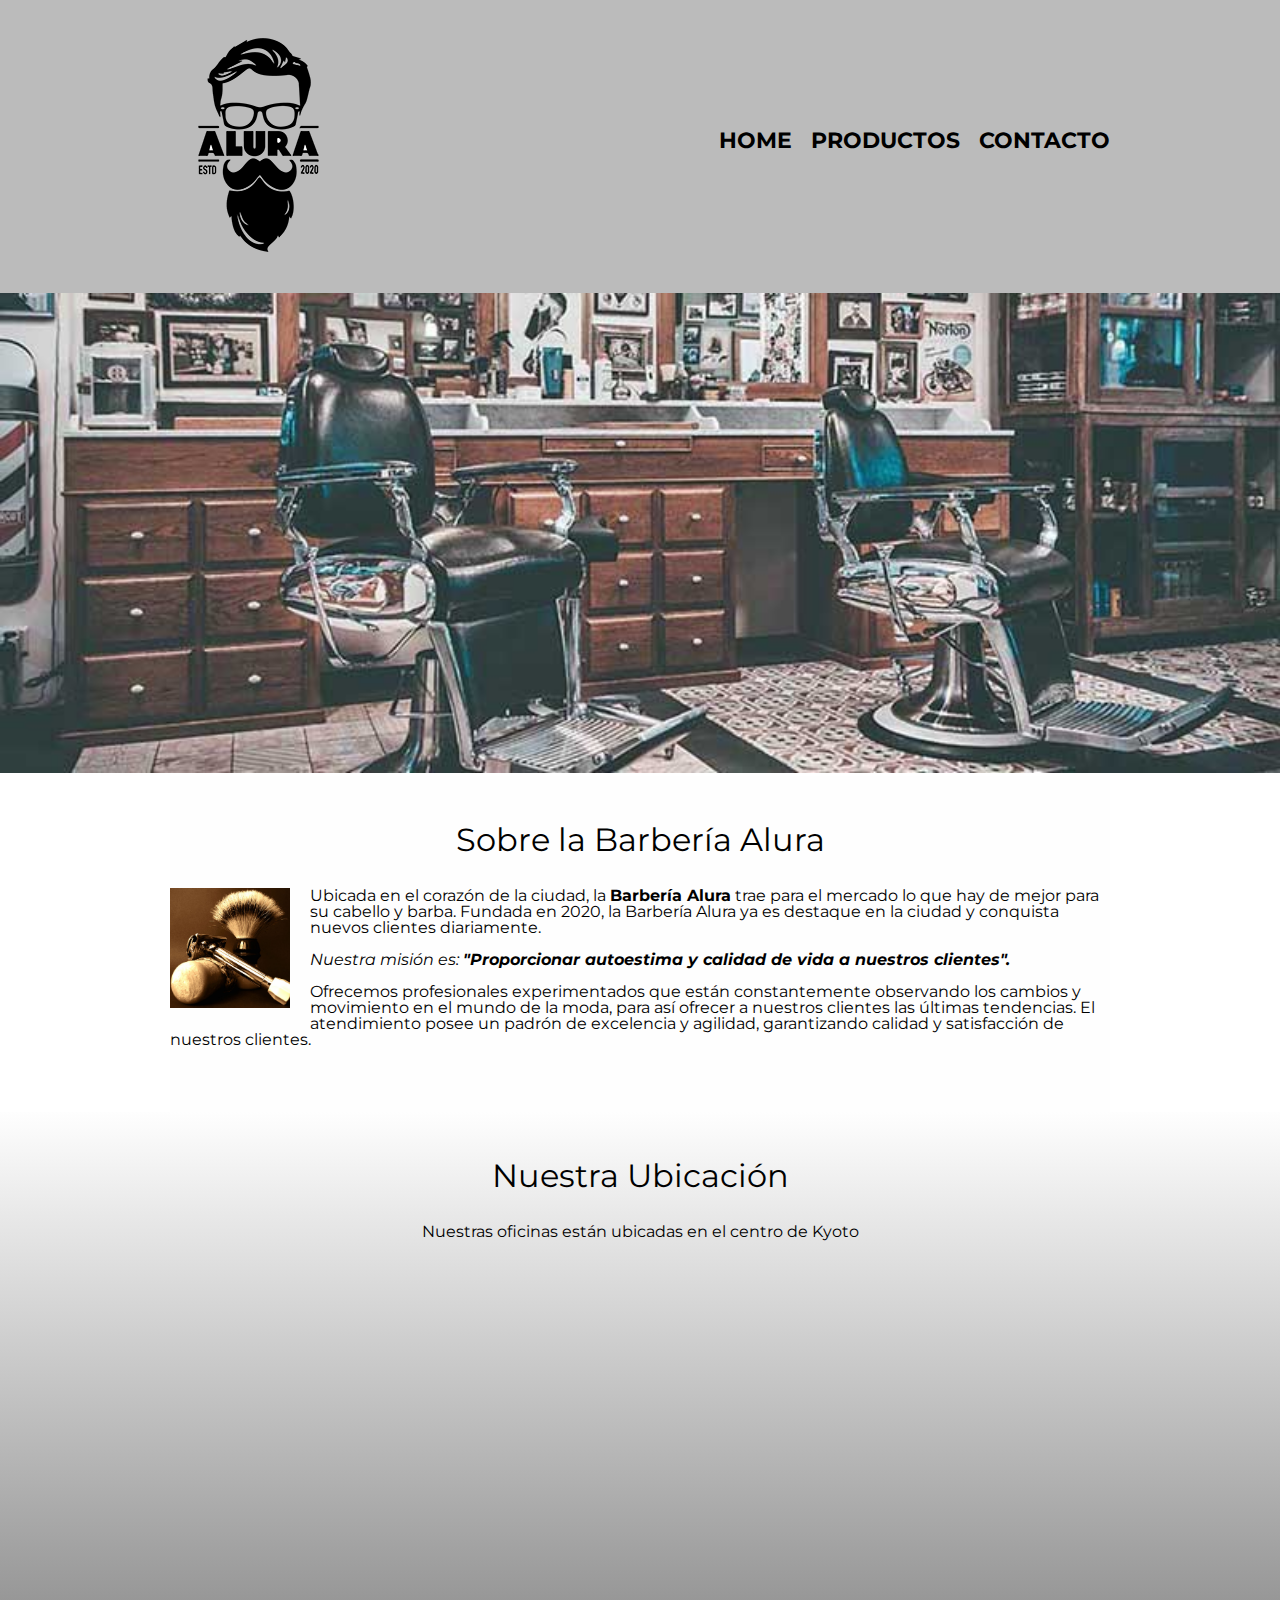
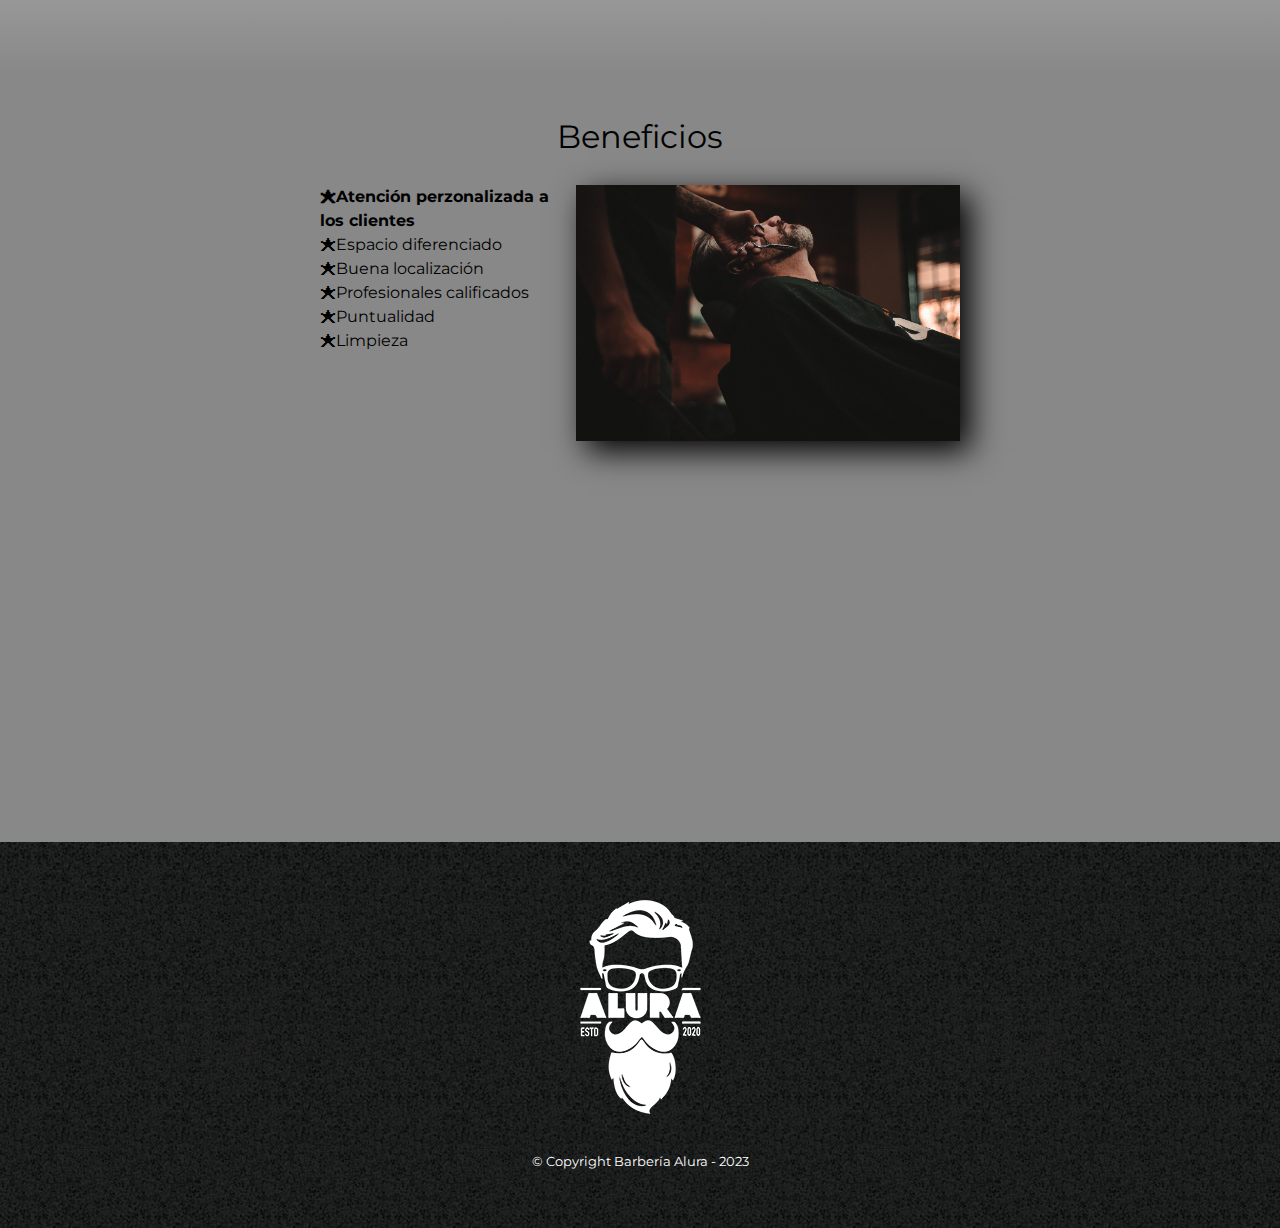
<file: index.html>
<!DOCTYPE html>

<html lang="es">
    
    <head>
        <meta charset="UTF-8">
        <meta name="viewport" content="width=device-width">
        <title>Barbería Alura</title>
        <link rel="stylesheet" href="reset.css">
        <link rel="stylesheet" href="style.css">
        <link rel="preconnect" href="https://fonts.googleapis.com">
        <link rel="preconnect" href="https://fonts.gstatic.com" crossorigin>
        <link href="https://fonts.googleapis.com/css2?family=Montserrat:wght@300&display=swap" rel="stylesheet">
    </head>

    <body>
        <header>
            <div class="caja">
                <h1><img src="imagenes/logo.png"></h1>
                <nav>
                    <ul>
                        <li><a href="index.html">Home</a></li>
                        <li><a href="productos.html">Productos</a></li>
                        <li><a href="contactos.html">Contacto</a></li>
                    </ul>
                </nav>
            </div>
        </header>

        <img class="banner" src="banner/banner.jpg">
        <main>
            <section Class="principal">
                <h2 class="titulo-principal">Sobre la Barbería Alura</h2>

                <img class="utensilios" src="imagenes/utensilios.jpg" alt="Utencilios de un barbero">

                <p>Ubicada en el corazón de la ciudad, la <strong>Barbería Alura</strong> trae para el mercado lo que hay de mejor para su cabello y barba. Fundada en 2020, la Barbería Alura ya es destaque en la ciudad y conquista nuevos clientes diariamente.</p>

                <p id="mision"><em>Nuestra misión es: <strong>"Proporcionar autoestima y calidad de vida a nuestros clientes".</strong></em></p>

                <p>Ofrecemos profesionales experimentados que están constantemente observando los cambios y movimiento en el mundo de la moda, para así ofrecer a nuestros clientes las últimas tendencias. El atendimiento posee un padrón de excelencia y agilidad, garantizando calidad y satisfacción de nuestros clientes.</p>
            </section>

            <section class="mapa">
                <h3 class="titulo-principal">Nuestra Ubicación</h3>
                <p>Nuestras oficinas están ubicadas en el centro de Kyoto</p>
                <div class="mapa-contenido">
                    <iframe src="https://www.google.com/maps/embed?pb=!1m18!1m12!1m3!1d1155.3906017790516!2d135.74669775187132!3d35.0082541654222!2m3!1f0!2f0!3f0!3m2!1i1024!2i768!4f13.1!3m3!1m2!1s0x6001062a105c23e7%3A0x16b21b887ef2bd8d!2sKyoto%20Sanjo%20Shopping%20Street!5e0!3m2!1ses-419!2scl!4v1724047364128!5m2!1ses-419!2scl" width="100%" height="350" style="border:0;" allowfullscreen="" loading="lazy" referrerpolicy="no-referrer-when-downgrade"></iframe>
                </div>
            </section>
            <section class="beneficios">

                <h3 class="titulo-principal">Beneficios</h3>
                
                <div class="contenido-beneficios">
                    <ul class="lista-beneficios">
                        <li class="items">Atención perzonalizada a los clientes</li>
                        <li class="items">Espacio diferenciado</li>
                        <li class="items">Buena localización</li>
                        <li class="items">Profesionales calificados</li>
                        <li class="items">Puntualidad</li>
                        <li class="items">Limpieza</li>
                    </ul><img src="beneficios/beneficios.jpg" class="imagen-beneficios">
                </div>
                <div class="video">
                    <iframe width="100%" height="315" src="https://www.youtube.com/embed/wcVVXUV0YUY" title="YouTube video player" frameborder="0" allow="accelerometer; autoplay; clipboard-write; encrypted-media; gyroscope; picture-in-picture; web-share" allowfullscreen></iframe>
                </div>
            </section>
        </main>
               
        <footer>
            <img src="imagenes/logo-blanco.png">
            <p class="copyright">&copy Copyright Barbería Alura - 2023</p>
        </footer>
    </body>
</html>
</file>
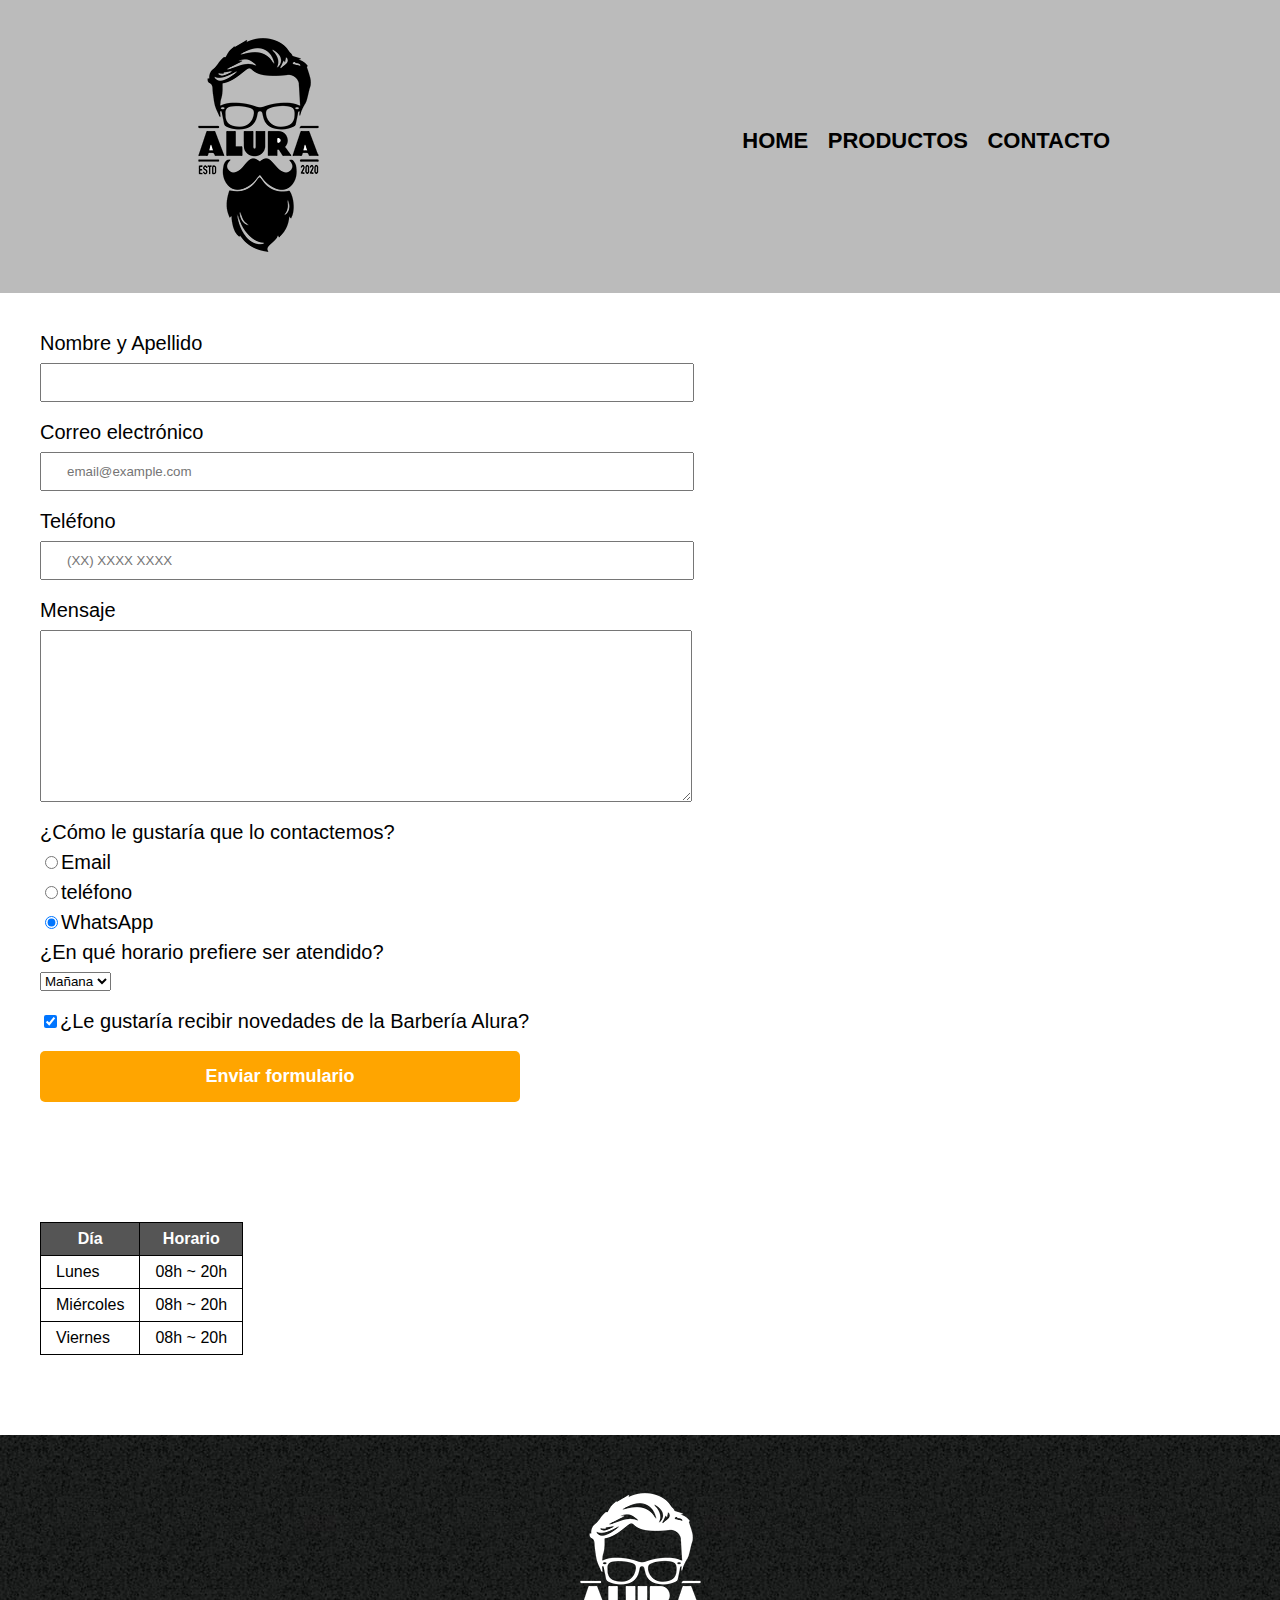
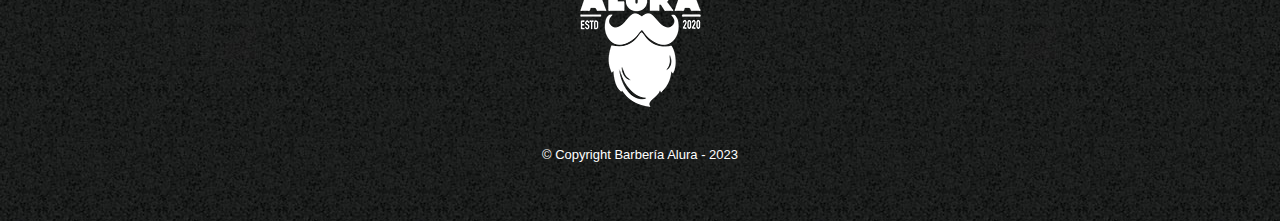
<file: Contactos.html>
<!DOCTYPE html>

<html>
    <head>
        <meta charset="UTF-8">
        <title>Contacto - Barbería Alura</title>
        <link rel="stylesheet" href="reset.css">
        <link rel="stylesheet" href="style.css">
    </head>
    <body>
        <header>
            <div class="caja">
                <h1><img src="imagenes/logo.png" alt="Logo Barbería Alura"></h1>
                <nav>
                    <ul>
                        <li><a href="index.html">Home</a></li>
                        <li><a href="productos.html">Productos</a></li>
                        <li><a href="contactos.html">Contacto</a></li>
                    </ul>
                </nav>
            </div>
        </header>
        <main>
            <section class="formulario">
                <form>
                    <label for="nombreapellido">Nombre y Apellido</label>
                    <input type="text" id="nombreapellido" class="input-padron" required>
                    
                    <label for="email">Correo electrónico</label>
                    <input type="email" id="email" class="input-padron" required placeholder="email@example.com">
                    
                    <label for="telefono">Teléfono</label>
                    <input type="tel" id="telefono" class="input-padron" required placeholder="(XX) XXXX XXXX">
                    
                    <label for="mensaje">Mensaje</label>
                    <textarea cols="70" rows="10" id="mensaje" class="input-padron" required></textarea>
    
                    <fieldset>
                        <legend>¿Cómo le gustaría que lo contactemos?</legend>
    
                        <label for="radio-email"><input type="radio" name="Contacto" value="email" id="radio-email">Email</label>
                                            
                        <label for="radio-telefono"><input type="radio" name="Contacto" value="telefono" id="radio-telefono">teléfono</label>
                        
                        <label for="radio-whatsapp"><input type="radio" name="Contacto" value="Whatsapp" id="radio-whatsapp" checked>WhatsApp</label>
                        
                    </fieldset>
                    
                    <fieldset>
                        <legend>¿En qué horario prefiere ser atendido?</legend>
                        <select>
                            <option>Mañana</option>
                            <option>Tarde</option>
                            <option>Noche</option>
                        </select>
                    </fieldset>
                    
                    <label class="checkbox"><input type="checkbox" checked>¿Le gustaría recibir novedades de la Barbería Alura?</label>
                    <input type="submit" value="Enviar formulario" class="enviar">
                </form>
            </section>
            <section class="tabla-horarios">
                <table>
                    <thead>
                        <tr>
                            <th>Día</th>
                            <th>Horario</th>
                        </tr>
                    </thead>
                    <tbody>
                        <tr>
                            <td>Lunes</td>
                            <td>08h ~ 20h</td>
                        </tr>
                        <tr>
                            <td>Miércoles</td>
                            <td>08h ~ 20h</td>
                        </tr>
                        <tr>
                            <td>Viernes</td>
                            <td>08h ~ 20h</td>
                        </tr>
                    </tbody>
                </table>
            </section>
        </main>

        <footer>
            <img src="imagenes/logo-blanco.png" alt="Logo Barbería Alura">
            <p class="copyright">&copy Copyright Barbería Alura - 2023</p>
        </footer>  
    </body>
</html>
</file>
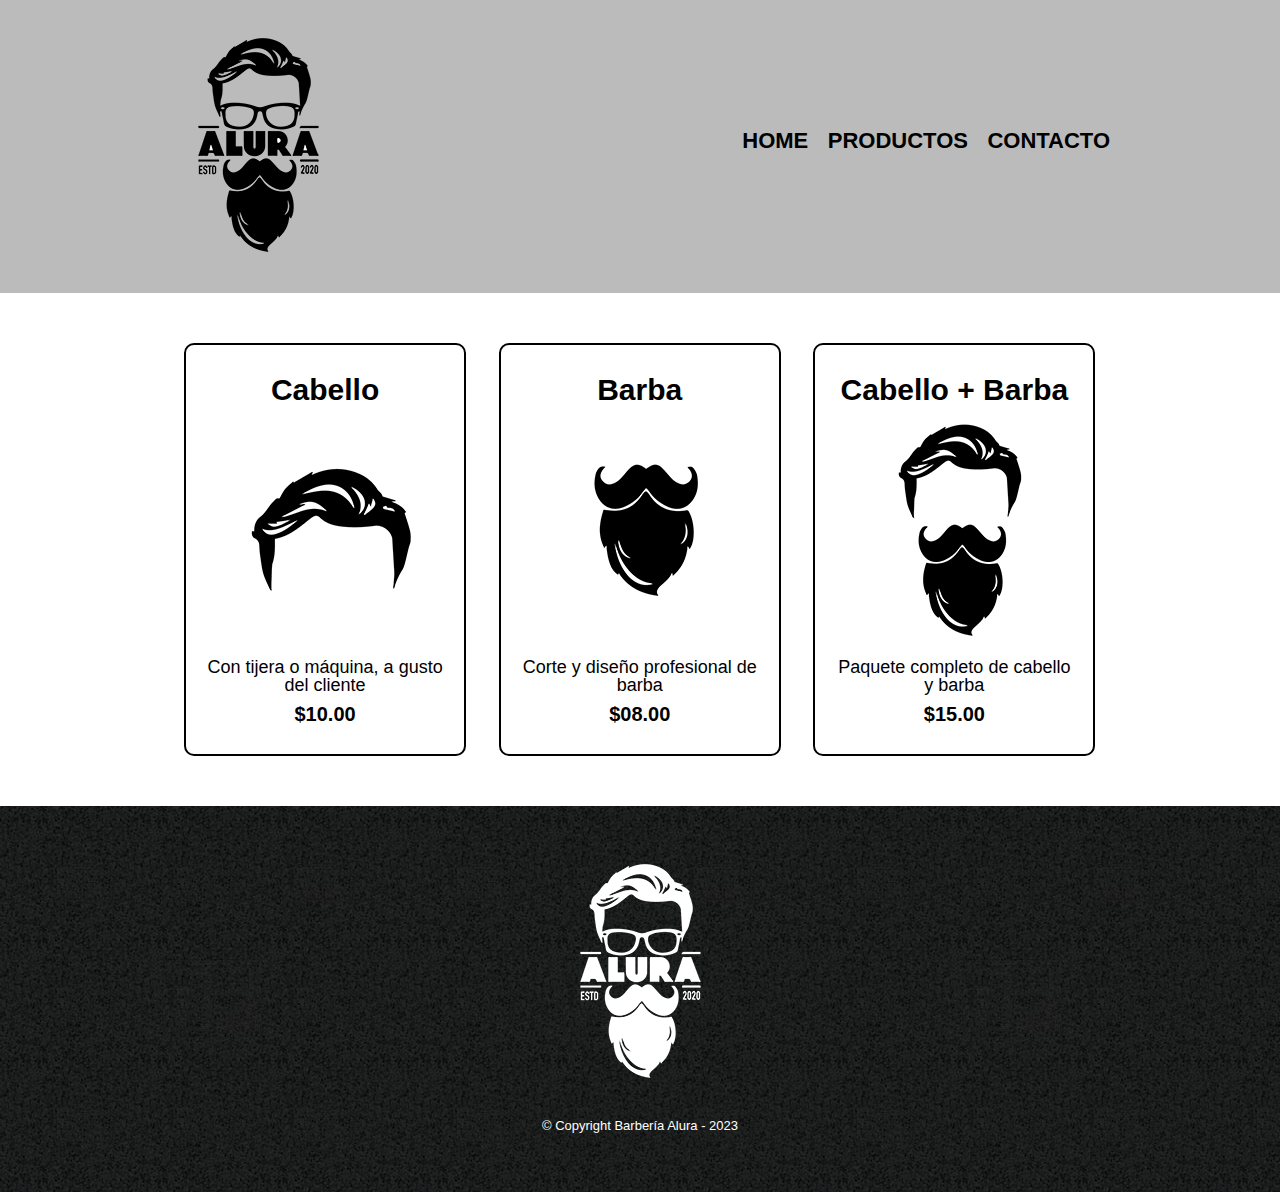
<file: productos.html>
<!DOCTYPE html>

<html lang="es">
    <head>
        <meta charset="UTF-8">
        <title>Productos - Barbería Alura</title>
        <link rel="stylesheet" href="reset.css">
        <link rel="stylesheet" href="style.css">
    </head>

    <body>
        <header>
            <div class="caja">
                <h1><img src="imagenes/logo.png"></h1>
                <nav>
                    <ul>
                        <li><a href="index.html">Home</a></li>
                        <li><a href="productos.html">Productos</a></li>
                        <li><a href="contactos.html">Contacto</a></li>
                    </ul>
                </nav>
            </div>
        </header>

        <main>
            <ul class="productos">
                <li>
                    <h2>Cabello</h2>
                    <img src="imagenes/cabello.jpg">
                    <p class="producto-descripcion">Con tijera o máquina, a gusto del cliente</p>
                    <p class="producto-precio">$10.00</p>
                </li>
                <li>
                    <h2>Barba</h2>
                    <img src="imagenes/barba.jpg">
                    <p class="producto-descripcion">Corte y diseño profesional de barba</p>
                    <p class="producto-precio">$08.00</p>
                </li>
                <li>
                    <h2>Cabello + Barba</h2>
                    <img src="imagenes/cabello+barba.jpg">
                    <p class="producto-descripcion">Paquete completo de cabello y barba</p>
                    <p class="producto-precio">$15.00</p>
                </li>
            </ul>           
        </main>

        <footer>
            <img src="imagenes/logo-blanco.png">
            <p class="copyright">&copy Copyright Barbería Alura - 2023</p>
        </footer>
    </body>
</html>
</file>
<file: style.css>
/* CSS de la página de productos */

body {
    font-family: 'Montserrat', sans-serif;
}

header {
    background-color: #BBBBBB;
    padding: 20px 0;
}

.caja {
    width: 940px;
    position: relative;
    margin: 0 auto;
}

nav {
    position: absolute;
    top: 110px;
    right: 0;
}

nav li{
    display: inline;
    margin: 0 0 0 15px;
}

nav a{
    text-transform: uppercase;
    color: #000000;
    font-weight: bold;
    font-size: 22px;
    text-decoration: none;
}

nav a:hover{
    color: #c78c19;
    text-decoration: underline;
}

.productos {
    width: 940px;
    margin: 0 auto;
    padding: 50px;
}

.productos li{
    display: inline-block;
    text-align: center;
    width: 30%;
    vertical-align: top;
    margin: 0 1.5%;
    padding: 30px 20px;
    box-sizing: border-box;
    border: 2px solid #000000;
    border-radius: 10px;
}

.productos li:hover{
    border-color: #c78c19;
}

.productos li:active{
    border-color: aqua;
}

.productos h2{
    font-size: 30px;
    font-weight: bold;
}

.productos li:hover h2{
    font-size: 33px;
}

.producto-descripcion {
    font-size: 18px;
}

.producto-precio {
    font-size: 20px;
    font-weight: bold;
    margin-top: 10px;
}

footer {
    text-align: center;
    background: url(imagenes/bg.jpg);
    padding: 40px;
}

.copyright {
    color: #FFFFFF;
    font-size: 13px;
    margin: 20px;
}

/* CSS de la página de contactos */

.formulario {
    padding: 40px;
}

form label, form legend {
    display: block;
    font-size: 20px;
    margin: 0 0 10px;
}

.input-padron {
    display: block;
    margin: 0 0 20px;
    padding: 10px 25px;
    width: 50%;
}

.checkbox {
    margin: 20px 0;
}

.enviar {
    width: 40%;
    padding: 15px 0;
    font-size: 18px;
    font-weight: bold;
    color: white;
    background: orange;
    border: none;
    border-radius: 5px;
    cursor: pointer;
    transition: 1s all;
}

.enviar:hover {
    background: darkorange;
    transform: scale(1.2);
}

.tabla-horarios {
    padding: 40px;
}

table {
    margin: 40px 0 40px;
}

thead {
    background: #555555;
    color: white;
    font-weight: bold;
}

td, th {
    border: 1px solid #000000;
    padding: 8px 15px;
}

/* CSS de la página de inicio */

.banner {
    width: 100%;
}

.principal {
    padding: 3em 0;
    background: #FEFEFE;
    width: 940px;
    margin: 0 auto;

}

.titulo-principal {
    text-align: center;
    font-size: 2em;
    margin: 0 0 1em;
    clear: left;
}

.principal p {
    margin: 0 0 1em;
}

.principal strong {
    font-weight: bold;
}

.principal em {
    font-style: italic;
}

.utensilios {
    width: 120px;
    float: left;
    margin: 0 20px 20px 0;
}

.mapa {
    padding: 3em 0;
    background: linear-gradient(#FEFEFE, #888888);
}

.mapa p {
    margin: 0 0 2em;
    text-align: center;
}

.mapa-contenido {
    width: 940px;
    margin: 0 auto;
}

.beneficios {
    padding: 3em 0;
    background: #888888;
}

.contenido-beneficios {
    width: 640px;
    margin: 0 auto;
}

.lista-beneficios {
    width: 40%;
    display: inline-block;
    vertical-align: top;
}

.items {
    line-height: 1.5;
}

.items:before {
    content: "🟊";
}

.items:first-child {
     font-weight: bold;
}

.imagen-beneficios {
    width: 60%;
    transition: 400ms;
    box-shadow: 10px 10px 30px #000000;
}

.imagen-beneficios:hover {
    opacity: 0.3;
}

.video {
    width: 560px;
    margin: 1em auto;
}

@media screen and (max-width: 480px) {
    h1 {
        text-align: center;
    }
    nav {
        position: static;
    }
    .caja, .principal, .mapa-contenido, .contenido-beneficios, .video {
        width: auto;
    }
    .lista-beneficios, .imagen-beneficios {
        width: 100%;
    }
}
</file>
